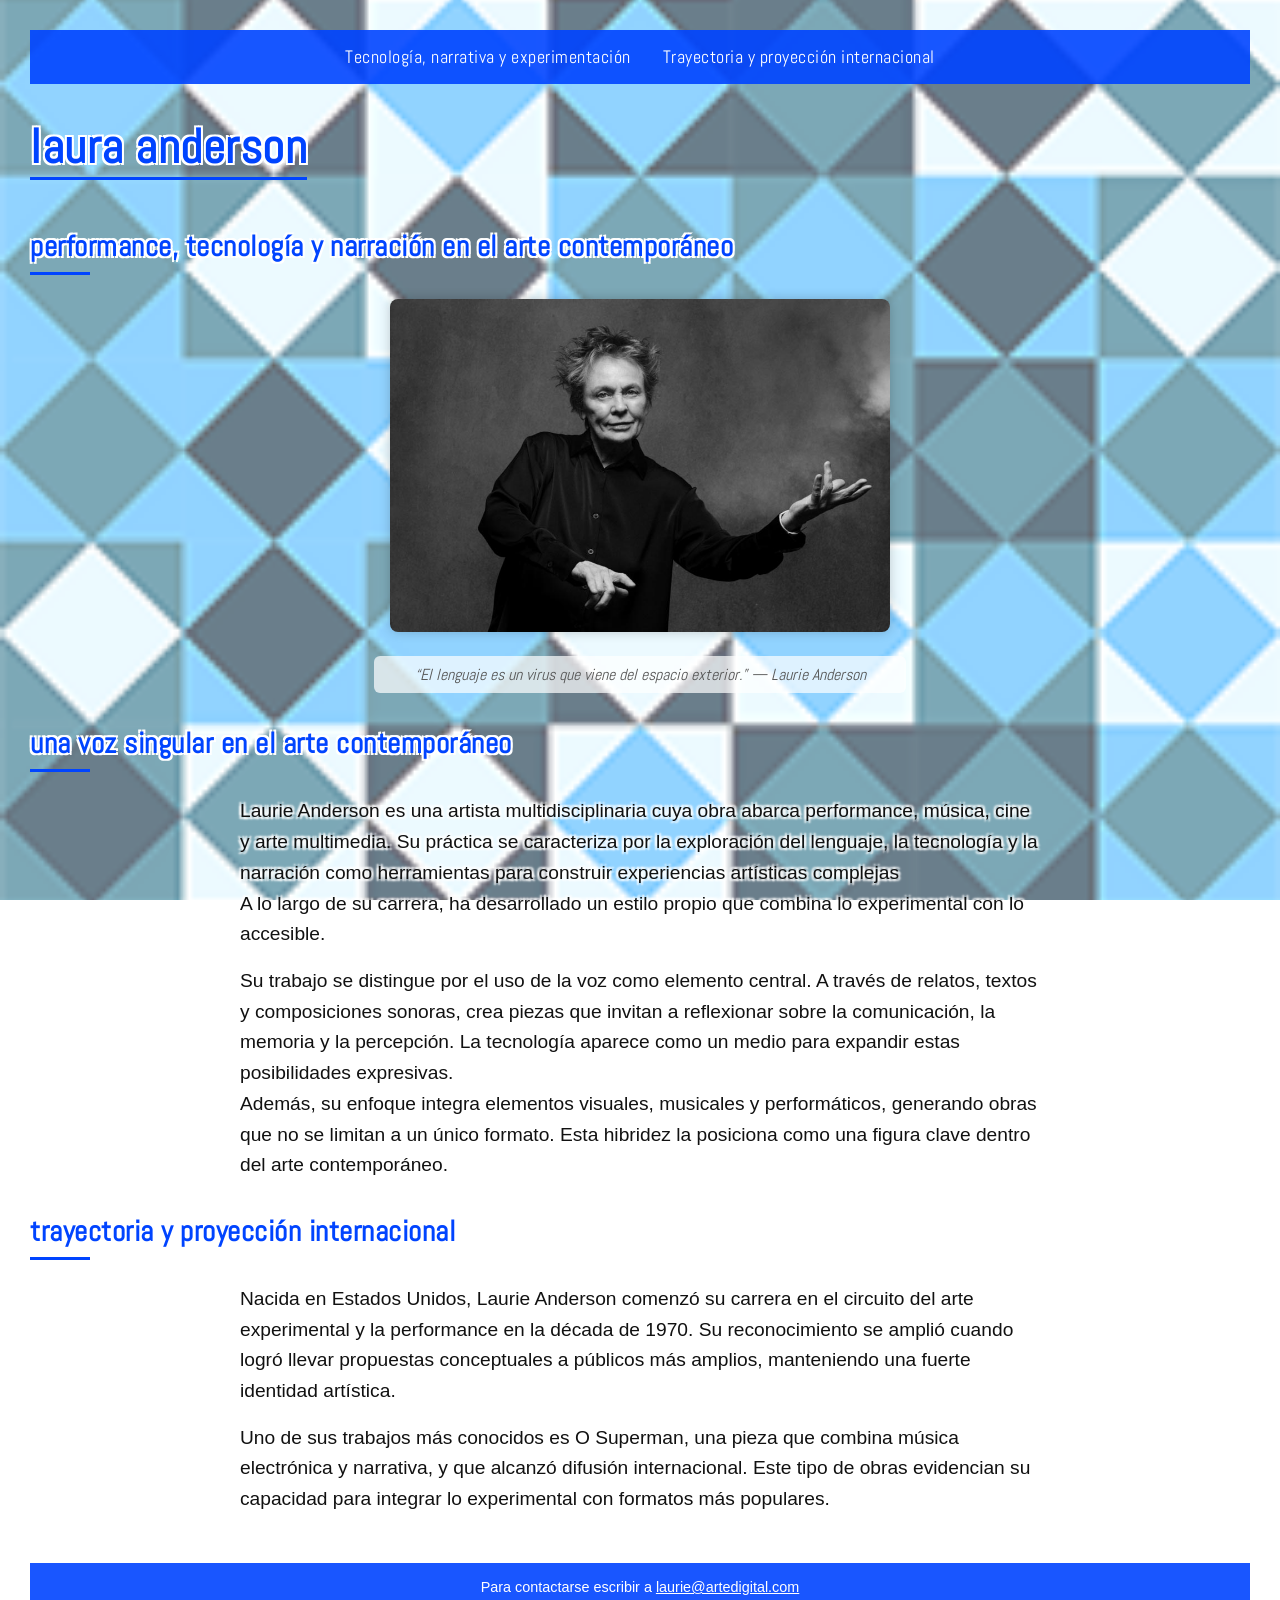
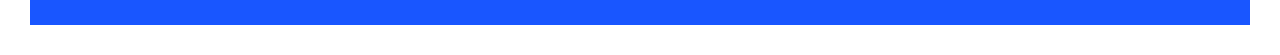
<file: paginas/index.html>
<!-- index.html -->
<!DOCTYPE html>
<html>
    <head>
        <meta charset="UTF-8">
        <title>Laura Anderson</title>
        <link rel="stylesheet" href="../Estilos/diseño.css">
    </head>
    <body>
     <header>
            <a href="..\paginas\segunda-pagina.html">Tecnología, narrativa y experimentación</a>
            <a href="..\paginas\tercera-pagina.html">Trayectoria y proyección internacional</a>
        </header>
        <h1>Laura Anderson</h1>
        <h2>Performance, tecnología y narración en el arte contemporáneo</h2>
            <img src="../imagenes/anderson.jpg" class="imagen-principal" alt="Laura Anderson">
            <p class="epigrafe">“El lenguaje es un virus que viene del espacio exterior.” — Laurie Anderson</p>


        <h2>Una voz singular en el arte contemporáneo</h2>
            <p class="parrafo">Laurie Anderson es una artista multidisciplinaria cuya obra abarca performance, música, cine y arte multimedia. Su práctica se caracteriza por la exploración del lenguaje, la tecnología y la narración como herramientas para construir experiencias artísticas complejas <br> A lo largo de su carrera, ha desarrollado un estilo propio que combina lo experimental con lo accesible.</p>
            <p class="parrafo"> Su trabajo se distingue por el uso de la voz como elemento central. A través de relatos, textos y composiciones sonoras, crea piezas que invitan a reflexionar sobre la comunicación, la memoria y la percepción. La tecnología aparece como un medio para expandir estas posibilidades expresivas.<br>Además, su enfoque integra elementos visuales, musicales y performáticos, generando obras que no se limitan a un único formato. Esta hibridez la posiciona como una figura clave dentro del arte contemporáneo.</p>
        <h2>Trayectoria y proyección internacional</h2>
            <p class="parrafo">Nacida en Estados Unidos, Laurie Anderson comenzó su carrera en el circuito del arte experimental y la performance en la década de 1970. Su reconocimiento se amplió cuando logró llevar propuestas conceptuales a públicos más amplios, manteniendo una fuerte identidad artística.</p>
            <p class="parrafo">Uno de sus trabajos más conocidos es O Superman, una pieza que combina música electrónica y narrativa, y que alcanzó difusión internacional. Este tipo de obras evidencian su capacidad para integrar lo experimental con formatos más populares.</p>

        <footer>
            <p">Para contactarse escribir a <a href="mailto:laurie@artedigital.com">laurie@artedigital.com</a></p>
        </footer>
    </body>
</html>
</file>
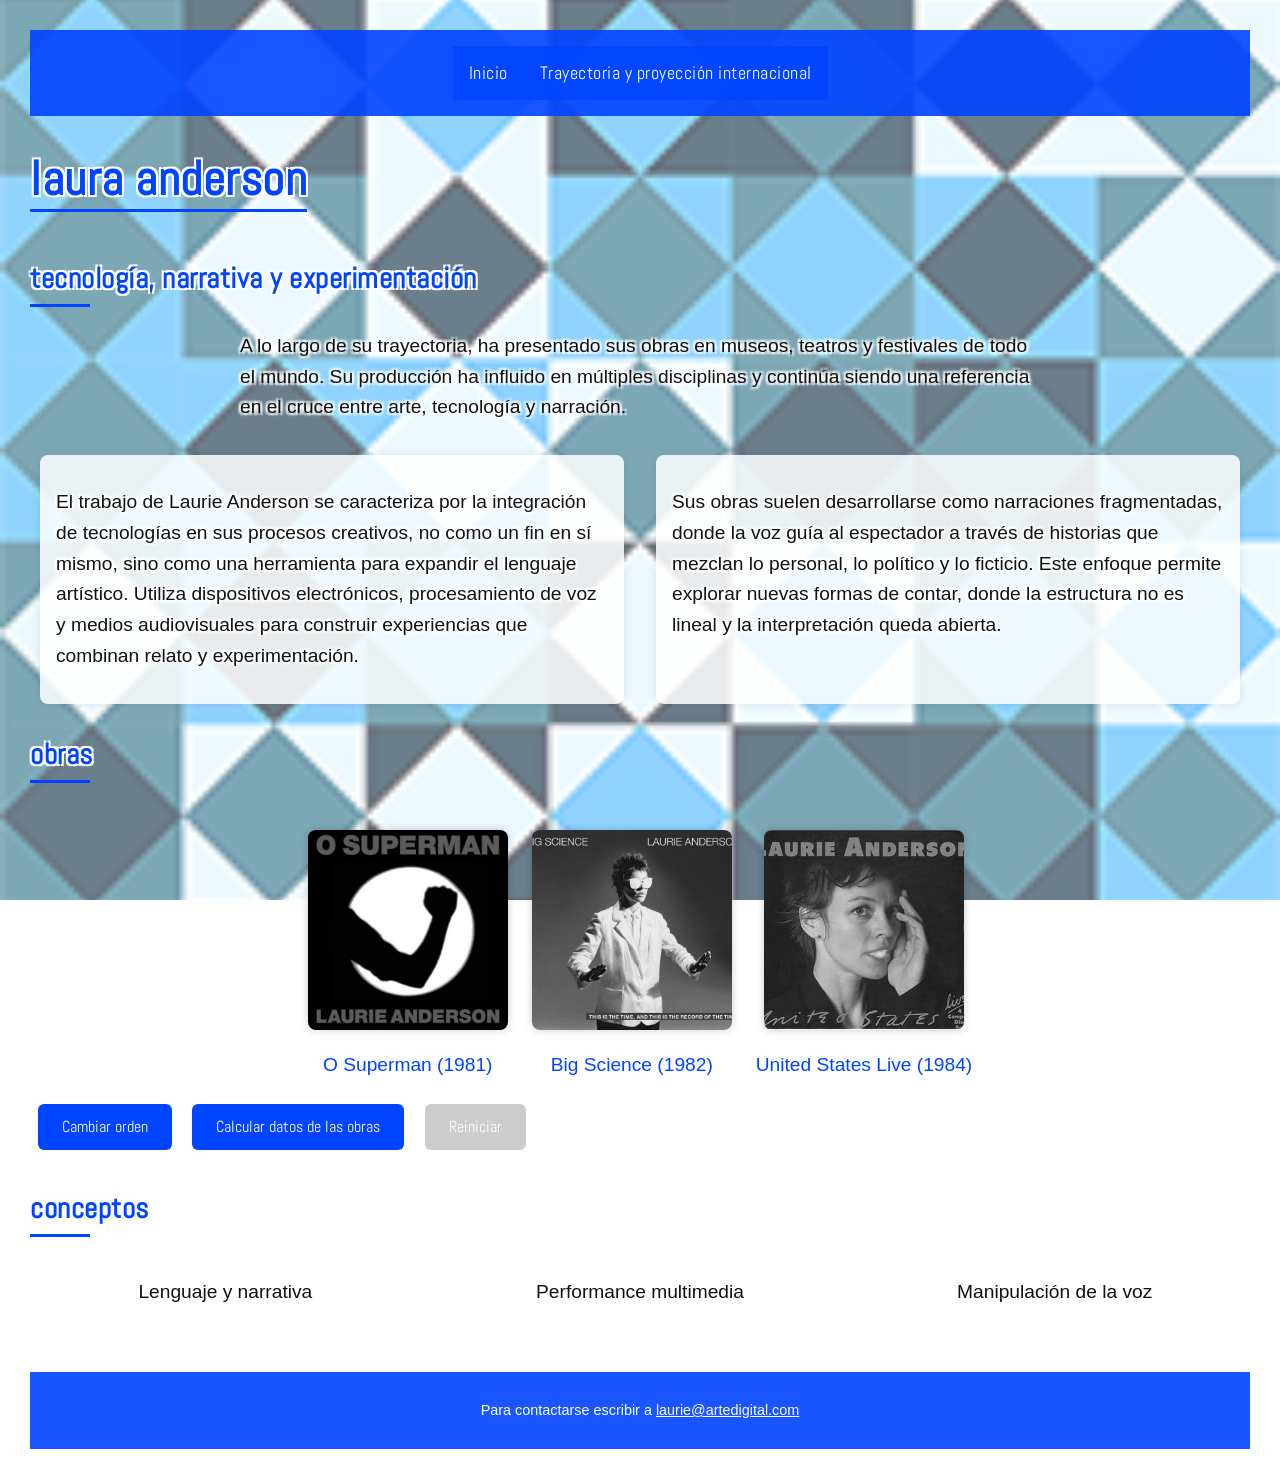
<file: paginas/segunda-pagina.html>
<!DOCTYPE html>
<html>
    <head>
        <meta charset="UTF-8">
        <title>Laura Anderson</title>
        <link rel="stylesheet" href="../Estilos/diseño.css">
    </head>
    <body>
        <header>
            <header>
                <a href="../paginas/index.html">Inicio</a>
                <a href="../paginas/tercera-pagina.html">Trayectoria y proyección internacional</a>
</header>


        </header>
        <h1>Laura Anderson</h1>
        <h2>Tecnología, narrativa y experimentación</h2>
            <p class="parrafo">A lo largo de su trayectoria, ha presentado sus obras en museos, teatros y festivales de todo el mundo. Su producción ha influido en múltiples disciplinas y continúa siendo una referencia en el cruce entre arte, tecnología y narración.</p>
            <section>
                <article>
                    <p class="parrafo"> El trabajo de Laurie Anderson se caracteriza por la integración de tecnologías en sus procesos creativos, no como un fin en sí mismo, sino como una herramienta para expandir el lenguaje artístico. Utiliza dispositivos electrónicos, procesamiento de voz y medios audiovisuales para construir experiencias que combinan relato y experimentación.</p>
                </article>
                <article>
                    <p class="parrafo">Sus obras suelen desarrollarse como narraciones fragmentadas, donde la voz guía al espectador a través de historias que mezclan lo personal, lo político y lo ficticio. Este enfoque permite explorar nuevas formas de contar, donde la estructura no es lineal y la interpretación queda abierta.</p>
                </article>
            </section>
        <h2>Obras</h2>
            <div id="galeria"></div>

<!-- Botones de interacción -->
            <button onclick="cambiarEstilo()">Cambiar orden</button>
            <button onclick="calcularRepositorio()">Calcular datos de las obras</button>
            <button id="btnReiniciar" onclick="reiniciar()" disabled>Reiniciar</button>

            <div id="resultados"></div>



        <h2>Conceptos</h2>
        <ul>
            <li class="parrafo">Lenguaje y narrativa</li>
            <li class="parrafo">Performance multimedia</li>
            <li class="parrafo">Manipulación de la voz</li>
        </ul>

        <footer>
            <p>Para contactarse escribir a <a href="mailto:laurie@artedigital.com">laurie@artedigital.com</a></p>
        </footer>

    <script src="../JavaScript/galeria.js"></script>
    </body>
</html>
</file>
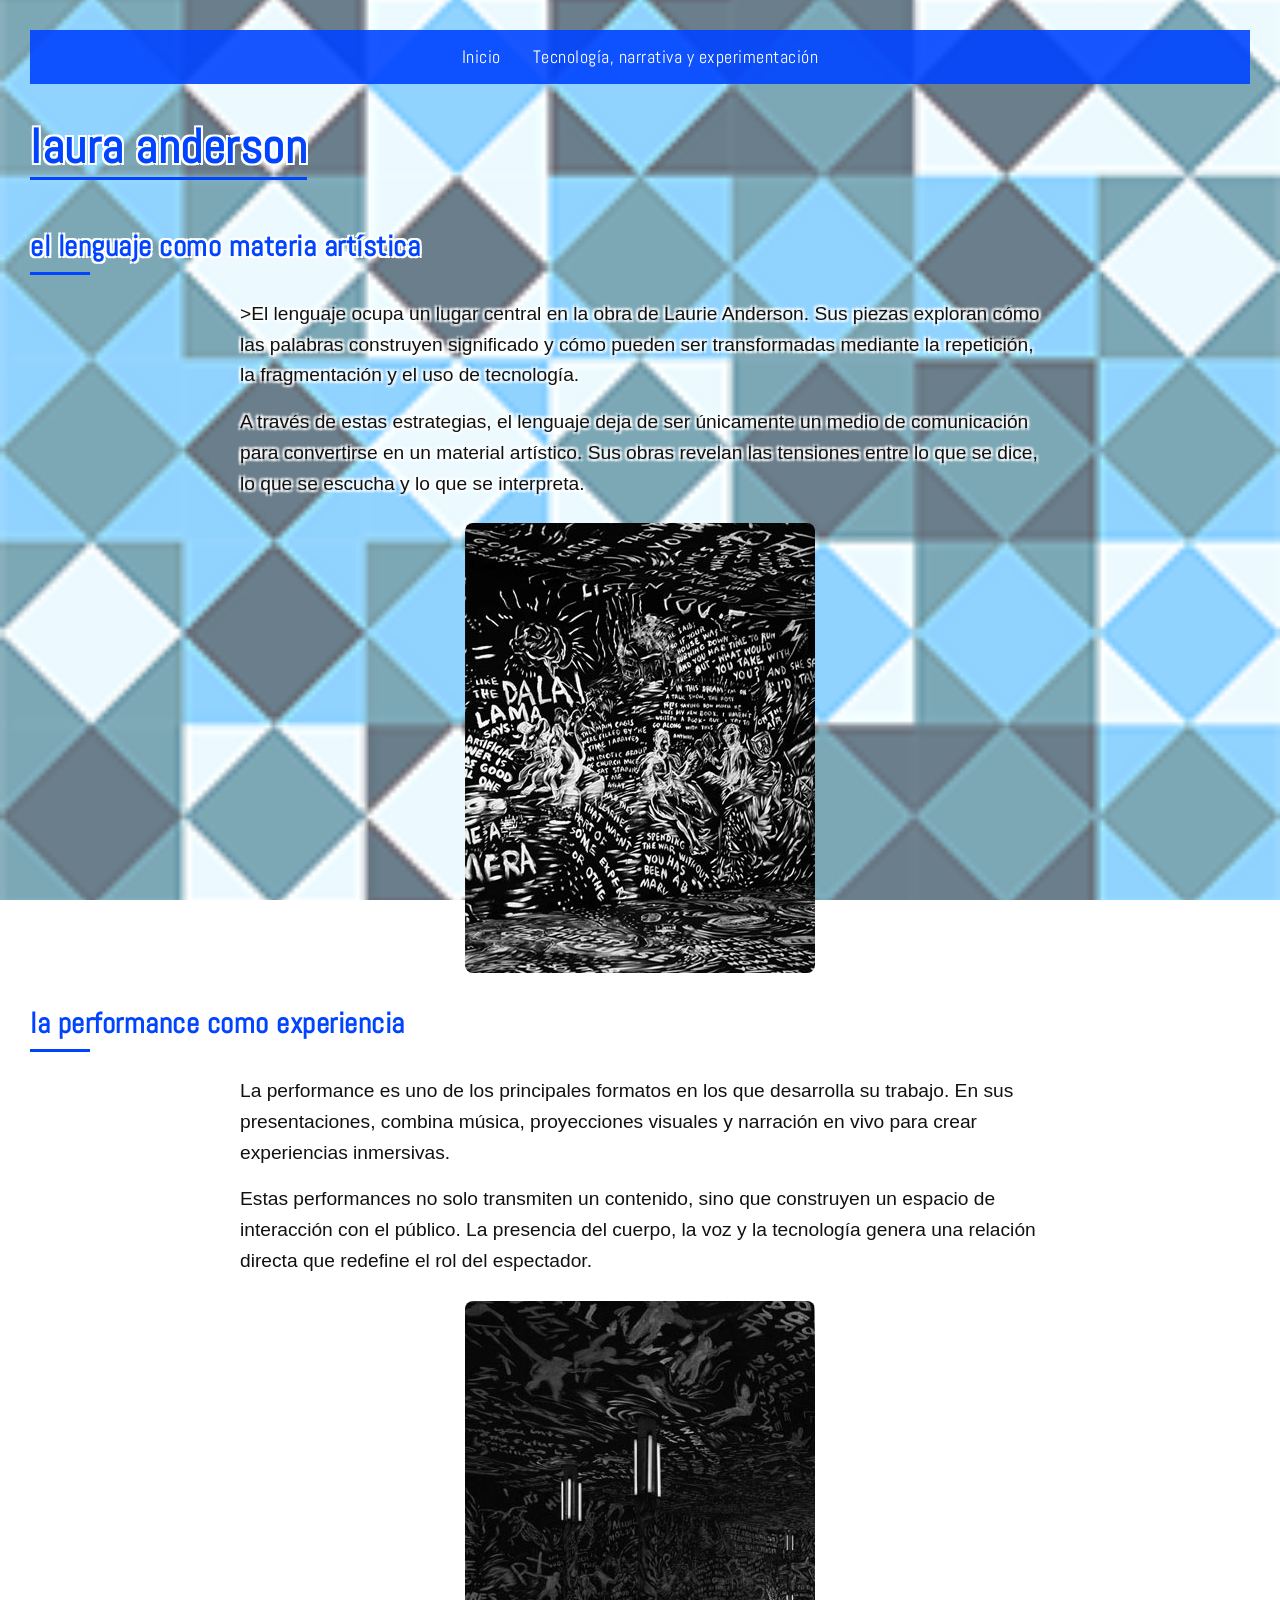
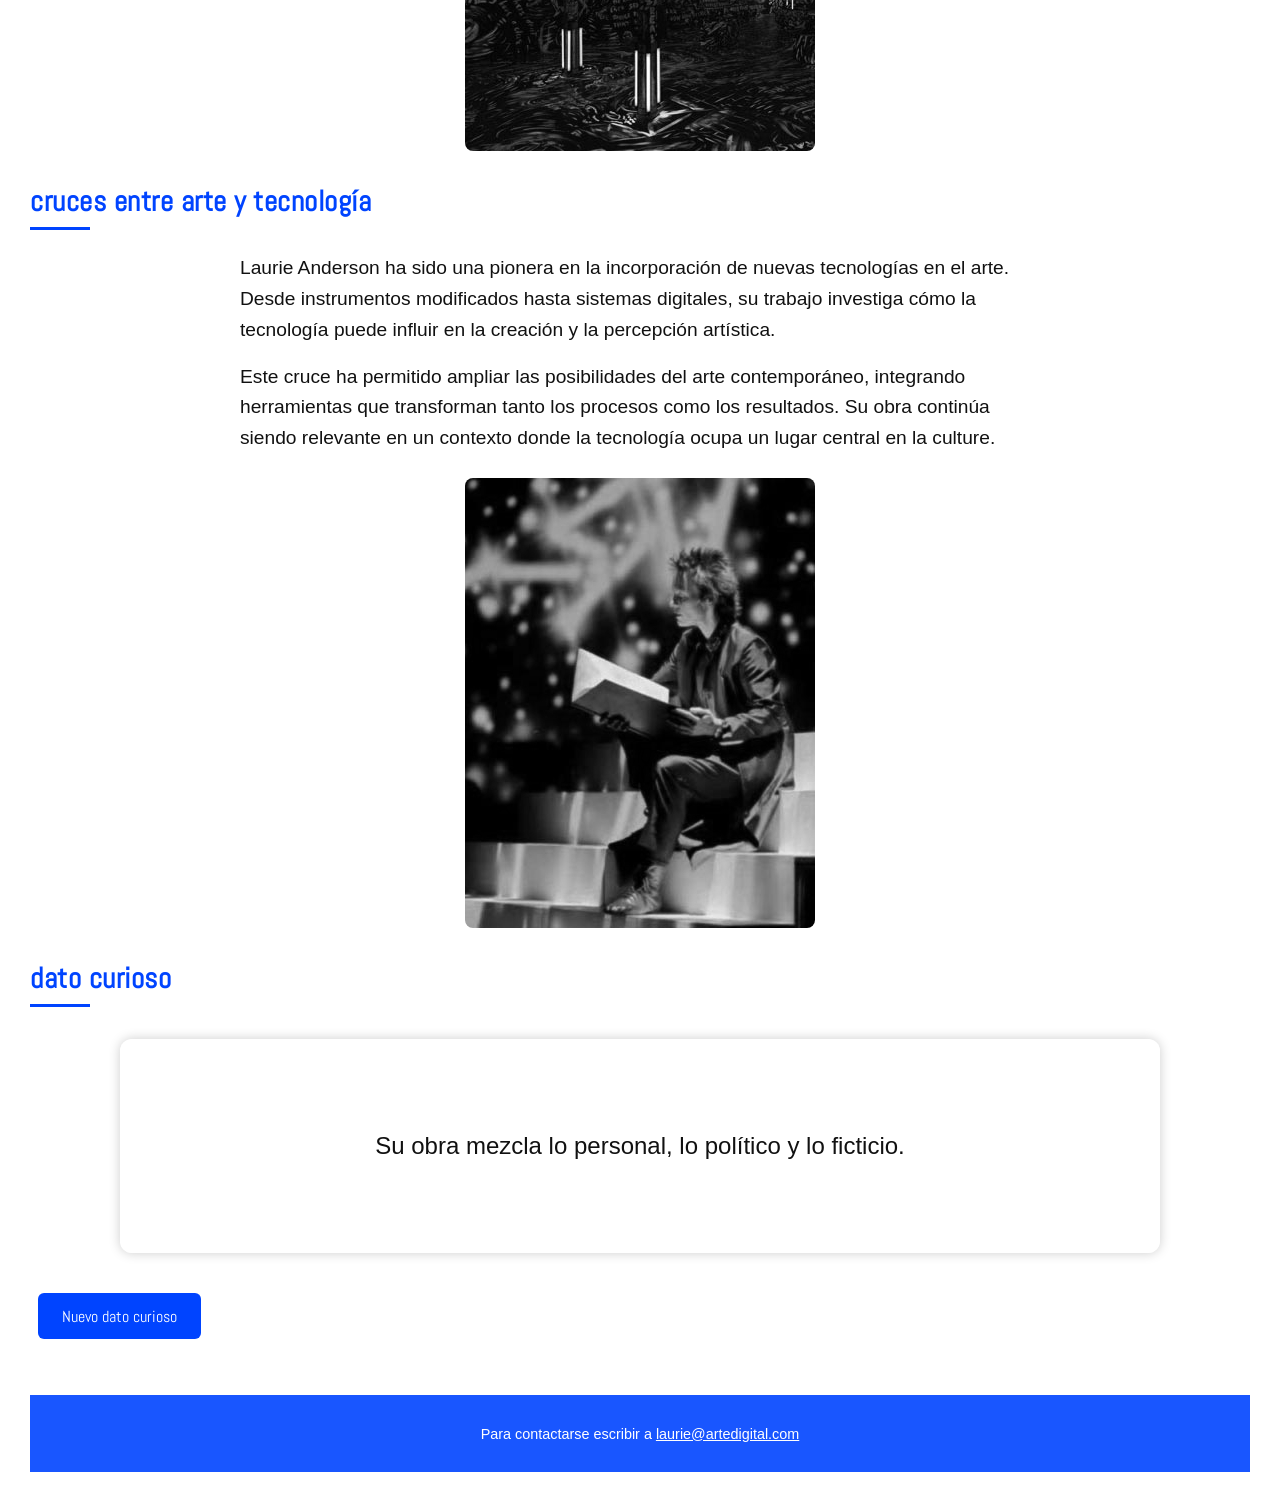
<file: paginas/tercera-pagina.html>
<!DOCTYPE html>
<html>
    <head>
        <meta charset="UTF-8">
        <title>Laura Anderson</title>
        <link rel="stylesheet" href="../Estilos/diseño.css">
    </head>
    <body>
        <header>
            <a href="..\paginas\index.html">Inicio</a>
            <a href="..\paginas\segunda-pagina.html">Tecnología, narrativa y experimentación</a>

        </header>
        <h1>Laura Anderson</h1>
        <h2>El lenguaje como materia artística</h2>
            <p class="parrafo"> >El lenguaje ocupa un lugar central en la obra de Laurie Anderson. Sus piezas exploran cómo las palabras construyen significado y cómo pueden ser transformadas mediante la repetición, la fragmentación y el uso de tecnología.</p>
            <p class="parrafo">A través de estas estrategias, el lenguaje deja de ser únicamente un medio de comunicación para convertirse en un material artístico. Sus obras revelan las tensiones entre lo que se dice, lo que se escucha y lo que se interpreta.</p>
            <img src="..\imagenes\anderson-1.jpg" alt="Laura Anderson">
        
        <h2>La performance como experiencia</h2>
            <p class="parrafo">La performance es uno de los principales formatos en los que desarrolla su trabajo. En sus presentaciones, combina música, proyecciones visuales y narración en vivo para crear experiencias inmersivas.</p>
            <p class="parrafo">Estas performances no solo transmiten un contenido, sino que construyen un espacio de interacción con el público. La presencia del cuerpo, la voz y la tecnología genera una relación directa que redefine el rol del espectador.</p>
            <img src="..\imagenes\anderson-2.jpg" alt="Laura Anderson"> 
        
            <h2>Cruces entre arte y tecnología</h2>
            <p class="parrafo">Laurie Anderson ha sido una pionera en la incorporación de nuevas tecnologías en el arte. Desde instrumentos modificados hasta sistemas digitales, su trabajo investiga cómo la tecnología puede influir en la creación y la percepción artística.</p>
            <p class="parrafo">Este cruce ha permitido ampliar las posibilidades del arte contemporáneo, integrando herramientas que transforman tanto los procesos como los resultados. Su obra continúa siendo relevante en un contexto donde la tecnología ocupa un lugar central en la culture.</p>
            <img src="..\imagenes\anderson-3.jpg" alt="Laura Anderson">

        <h2>Dato curioso</h2>
            <div id="dato"></div>
            <button onclick="mostrarDato()">Nuevo dato curioso</button>


        <footer>
            <p>Para contactarse escribir a <a href="mailto:laurie@artedigital.com">laurie@artedigital.com</a></p>
        </footer>
        
    <script src="..\JavaScript\datos.js"></script>

    </body>
</html>
</file>
<file: Estilos/diseño.css>
@import url('https://fonts.googleapis.com/css2?family=Abel&display=swap');

/* --- ESTILO GENERAL DE TODAS LAS PAGINAS --- */
body {
  margin: 20px;
  padding: 10px;
  font-family: Arial, sans-serif;
  color: #0a0a0a;
  background-image: url(../imagenes/fondo.png);
  background-size: cover;
  background-attachment: fixed;  
  background-position: center;  
}


header {
  display: flex;
  justify-content: center;
  gap: 2rem;
  background-color: rgba(0, 68, 255, 0.9);
  padding: 1rem;
}

header a {
  color: white;
  text-decoration: none;
  font-family: 'Abel', sans-serif;
  font-size: 1.1rem;
  letter-spacing: 0.5px;
}

header a:hover {
  text-decoration: underline;
}

/* --- TÍTULOS --- */
h1, h2 {
  font-family: 'Abel', sans-serif;
  color: #0044ff;
  text-transform: lowercase;
  letter-spacing: 0.5px;
}

h1 {
  font-size: 3rem;
  border-bottom: 3px solid #0044ff;
  display: inline-block;
  margin-bottom: 1rem;
   text-shadow:
    -2px -2px 0 #fff,
     2px -2px 0 #fff,
    -2px  2px 0 #fff,
     2px  2px 0 #fff;
}

h2 {
  font-size: 1.8rem;
  margin-top: 2rem;
  position: relative;
   text-shadow:
    -2px -2px 0 #fff,
     2px -2px 0 #fff,
    -2px  2px 0 #fff,
     2px  2px 0 #fff;
}

h2::after {
  content: "";
  display: block;
  width: 60px;
  height: 3px;
  background-color: #0044ff;
  margin-top: 0.5rem;
   text-shadow:
    -2px -2px 0 #fff,
     2px -2px 0 #fff,
    -2px  2px 0 #fff,
     2px  2px 0 #fff;
}

/* --- IMÁGENES --- */
img {
  display: block;
  margin: 1.5rem auto;
  border-radius: 8px;
  filter: grayscale(100%);
  transition: filter 0.3s ease;
}

img:hover {
  filter: grayscale(0%);
}


/* --- PIE DE PÁGINA --- */
footer {
  text-align: center;
  margin-top: 3rem;
  padding: 1rem;
  background-color: rgba(0, 68, 255, 0.9);
  color: white;
  font-size: 0.9rem;
}

footer a {
  color: white;
  text-decoration: underline;
}

/* --- PÁRRAFOS --- */
.parrafo {
  font-size: 1.2rem;
  line-height: 1.6;
  max-width: 800px;
  margin: 1rem auto;
  color: #111;
  text-shadow:
    -2px -2px 2px #fff,
     2px -2px 2px #fff,
    -2px  2px 2px #fff,
     2px  2px 2px #fff;
}

/** --- ARTICULOS--- */
section {
  display: flex;
  gap: 2rem;            
  max-width: 1200px;
  margin: 2rem auto;
}

section article {
  flex: 1;               
  background-color: rgba(255, 255, 255, 0.85); 
  padding: 1rem;
  border-radius: 8px;
  box-shadow: 0 0 10px rgba(0,0,0,0.1);
}

/* --- LISTAS --- */
ul {
  display: flex;
  flex-wrap: wrap;  
  gap: 1.5rem;        
  list-style: none;    
  padding: 0;
  justify-content: center;
}

ul li {
  flex: 1 1 200px;   
  text-align: center;
}

ul li img {
  width: 200px;      
  height: 200px;       
  object-fit: cover;   
  border-radius: 8px;
  display: block;
  margin: 0 auto 0.5rem auto;
}

#galeria {
  display: flex;
  flex-wrap: wrap;     
  gap: 1.5rem;        
  justify-content: center;
}

#galeria img {
  width: 200px;        
  height: 200px;      
  object-fit: cover;   
  border-radius: 8px;
  box-shadow: 0 0 8px rgba(0,0,0,0.2);
}

@import url('https://fonts.googleapis.com/css2?family=Montserrat:wght@600&display=swap');

.titulo-obra {
  font-family: 'Montserrat', sans-serif;
  font-size: 1.2rem;
  color: #0044ff;
  text-align: center;
  margin-top: 0.5rem;
  text-shadow:
    -2px -2px 2px #fff,
     2px -2px 2px #fff,
    -2px  2px 2px #fff,
     2px  2px 2px #fff;
}

/* --- BOTONES --- */
button {
  background-color: #0044ff;   
  color: white;
  border: none;
  padding: 0.8rem 1.5rem;
  margin: 0.5rem;
  border-radius: 6px;
  font-family: 'Abel', sans-serif;
  font-size: 1rem;
  cursor: pointer;
  transition: background-color 0.3s ease, transform 0.2s ease;
}

button:hover {
  background-color: #002bb8;   
  transform: scale(1.05);      
}

button:disabled {
  background-color: #ccc;      
  cursor: not-allowed;
}

/*---DATOS---*/

#dato {
  display: flex;
  align-items: center;
  justify-content: center;
  text-align: center;

  font-family: 'Montserrat', sans-serif;
  font-size: 1.5rem;
  color: #111;

  width: 80%;
  min-height: 150px;
  margin: 2rem auto;
  padding: 2rem;

  background: rgba(255, 255, 255, 0.7);
  backdrop-filter: blur(6px);
  border-radius: 12px;
  box-shadow: 0 0 12px rgba(0,0,0,0.2);

  cursor: pointer;
  transition: transform 0.3s ease;
}

#dato:hover {
  transform: scale(1.05);
}

/* --- EPIGRAFE --- */
.imagen-principal {
  display: block;
  margin: 1.5rem auto;   
  width: 500px;          
  max-width: 90%;        
  border-radius: 8px;
  box-shadow: 0 0 12px rgba(0,0,0,0.2);
}

.epigrafe {
  font-family: 'Abel', sans-serif;
  font-size: 1rem;       
  color: #555;
  text-align: center;    
  font-style: italic;
  margin-top: 0.5rem;
  background-color: rgba(255,255,255,0.7);
  padding: 0.5rem 1rem;
  border-radius: 6px;
  display: block;       
  max-width: 500px;      
  margin-left: auto;
  margin-right: auto;    
}

body::before {
  content: "";
  position: fixed;
  top: 0; left: 0; right: 0; bottom: 0;
  background-color: rgba(255,255,255,0.4);
  z-index: -1; 
}
</file>
